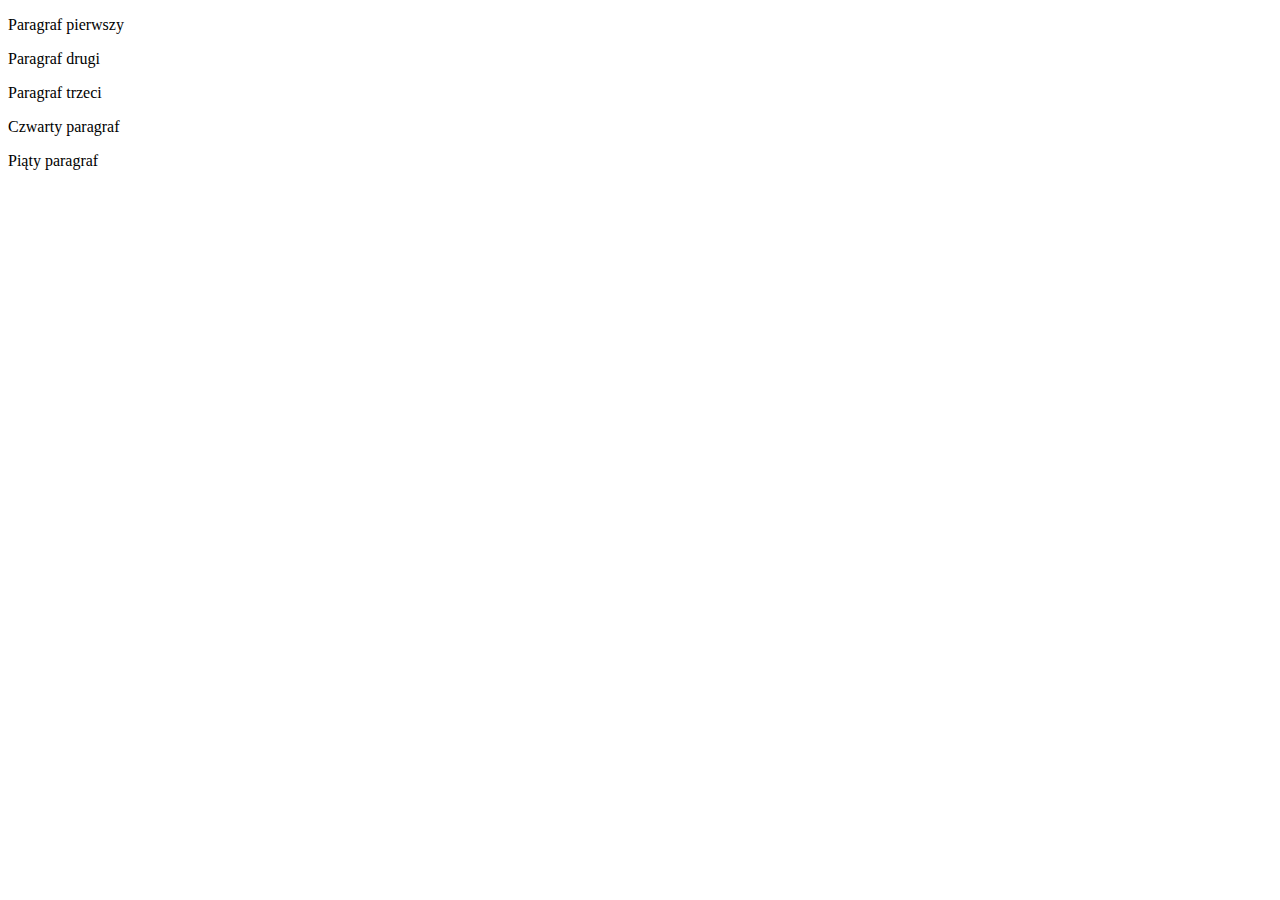
<file: index.html>
<!DOCTYPE html>
<html lang="en">
<head>
    <meta charset="UTF-8">
    <meta name="viewport" content="width=device-width, initial-scale=1.0">
    <meta http-equiv="X-UA-Compatible" content="ie=edge">
    <title>Document</title>
</head>
<body>
    <p>Paragraf pierwszy</p>
    <p>Paragraf drugi</p>
    <p>Paragraf trzeci</p>
    <p>Czwarty paragraf</p>
    <p>Piąty paragraf</p>
</body>
</html>
</file>
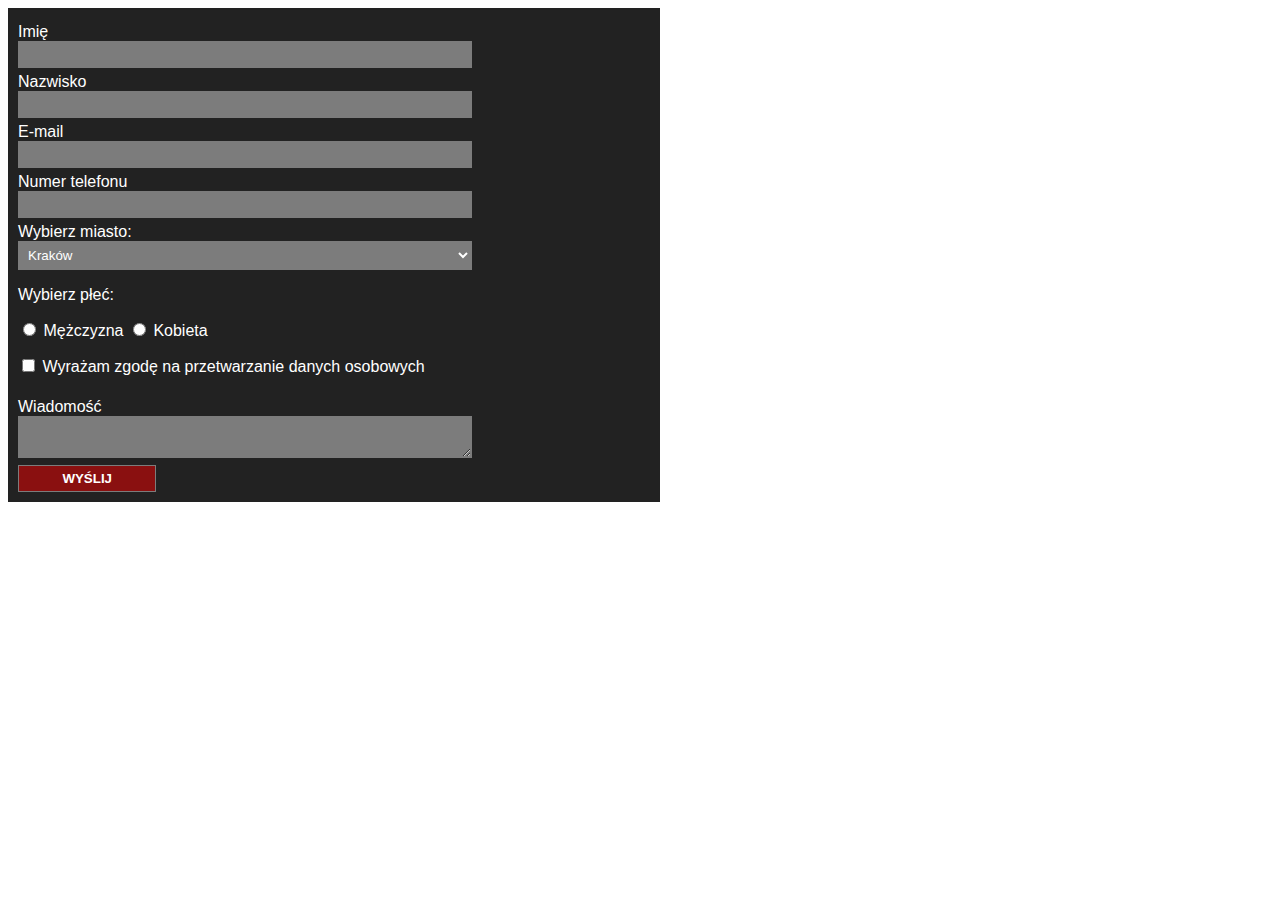
<file: 1-formularz-html5/index.html>
<!DOCTYPE html>
<html lang="en">
<head>
    <meta charset="UTF-8">
    <meta name="viewport" content="width=device-width, initial-scale=1.0">
    <meta http-equiv="X-UA-Compatible" content="ie=edge">
    <link rel="stylesheet" href="css/style.css">
    <title>Zadanie #14649</title>
</head>
<body>
    
    <form action="https://formspree.io/michal@e-post.pl" method="POST">
        <label for="name">Imię</label>
        <input type="text" name="name" id="name" required>
        <label for="lastname">Nazwisko</label>
        <input type="text" name="lastname" id="lastname" required>
        <label for="email">E-mail</label>
        <input type="email" name="_replyto" id="email">
        <label for="phone">Numer telefonu</label>
        <input type="tel" name="phone" id="phone">
        <label for="city">Wybierz miasto:</label>
        <select name="city" id="city">
            <option value="krakow">Kraków</option>
            <option value="warszawa">Warszawa</option>
            <option value="gdansk">Gdańsk</option>
        </select>
        <p>Wybierz płeć:</p>
        <input type="radio" name="gender" value="male" id="male">
        <label for="male">Mężczyzna</label>
        <input type="radio" name="gender" value="female" id="female">
        <label for="female">Kobieta</label><br>
        <p>
        <input type="checkbox" id="agreement" name="agreement" required>
        <label for="agreement">Wyrażam zgodę na przetwarzanie danych osobowych</label>
        </p>    
        <label for="textbox">Wiadomość</label>
        <textarea name="text" id="textbox"></textarea>
        <input type="submit" value="Wyślij">
    </form>

</body>
</html>
</file>
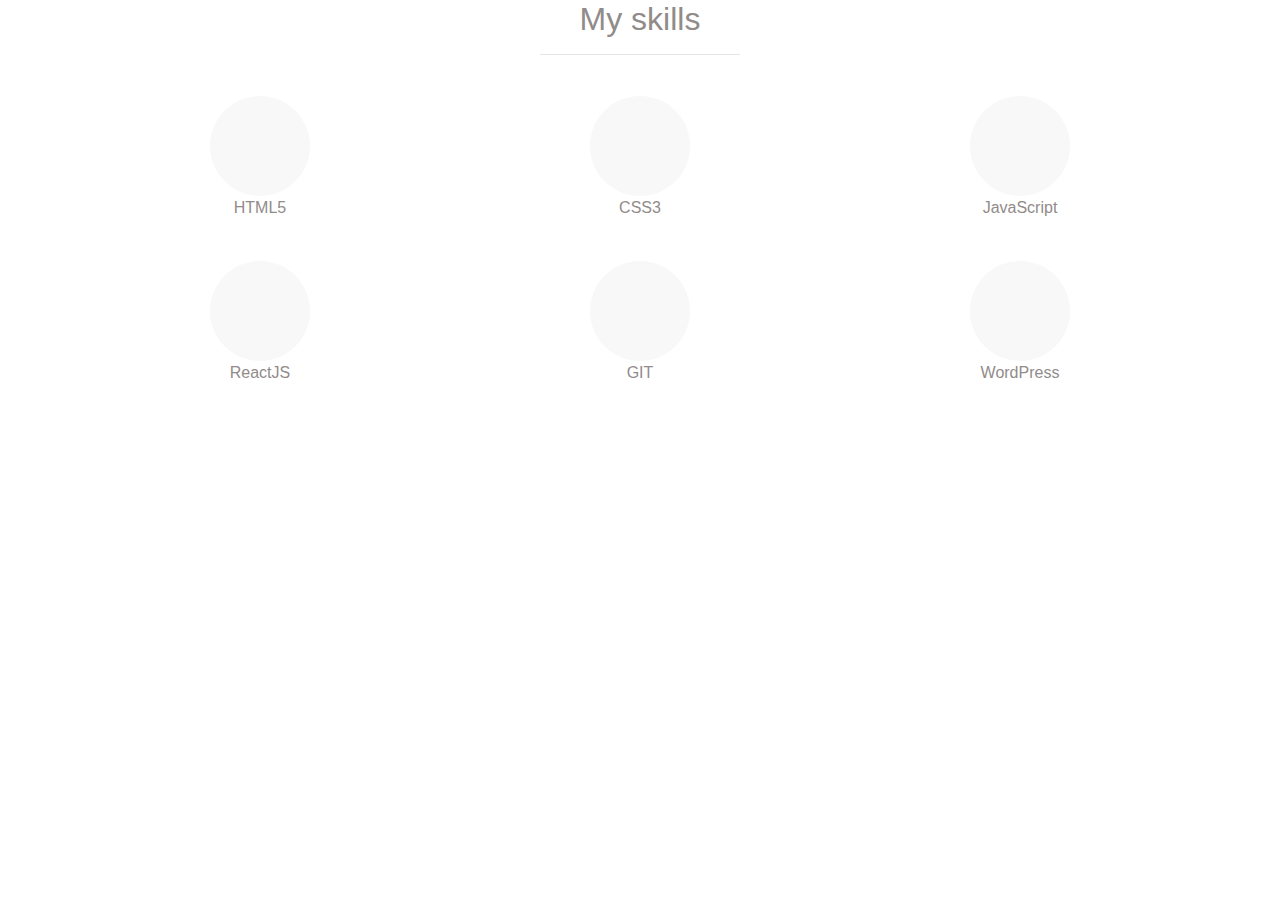
<file: 1-responsywna-sekcja-bootstrap/index.html>
<!doctype html>
<html lang="en">
  <head>
    <!-- Required meta tags -->
    <meta charset="utf-8">
    <meta name="viewport" content="width=device-width, initial-scale=1, shrink-to-fit=no">

    <!-- Fonts & icons -->
    <link href="https://fonts.googleapis.com/css?family=Raleway:300,400" rel="stylesheet">
    <link rel="stylesheet" href="https://use.fontawesome.com/releases/v5.7.2/css/all.css" integrity="sha384-fnmOCqbTlWIlj8LyTjo7mOUStjsKC4pOpQbqyi7RrhN7udi9RwhKkMHpvLbHG9Sr" crossorigin="anonymous">

    <!-- Bootstrap CSS -->
    <link rel="stylesheet" href="https://stackpath.bootstrapcdn.com/bootstrap/4.3.1/css/bootstrap.min.css" integrity="sha384-ggOyR0iXCbMQv3Xipma34MD+dH/1fQ784/j6cY/iJTQUOhcWr7x9JvoRxT2MZw1T" crossorigin="anonymous">

    <!-- Custom CSS -->
    <link rel="stylesheet" href="css/style.css">

    <title>Zadanie #15794</title>
  </head>
  <body>
    
    <section id="skills" class="skills">
    
        <h2>My skills</h2>
        <hr>
    
        <div class="container">
                <div class="row justify-content-md-center">
                    <div class="icon-wrapper col-12 col-sm-6 col-md-4">
                        <div class="circle-skill-bcg">
                        <i class="fab fa-html5"></i>
                        </div>
                        <div class="skill-discription">
                        <p>HTML5</p>
                        </div>
                    </div>
                    <div class="icon-wrapper col-12 col-sm-6 col-md-4">
                        <div class="circle-skill-bcg">
                        <i class="fab fa-css3-alt"></i>
                        </div>
                        <div class="skill-discription">
                        <p>CSS3</p>
                        </div>
                    </div>
                    <div class="icon-wrapper col-12 col-sm-6 col-md-4">
                        <div class="circle-skill-bcg">
                        <i class="fab fa-js"></i>
                        </div>
                        <div class="skill-discription">
                        <p>JavaScript</p>
                        </div>
                    </div>
                
                    <div class="icon-wrapper col-12 col-sm-6 col-md-4">
                        <div class="circle-skill-bcg">
                        <i class="fab fa-react"></i>
                        </div>
                        <div class="skill-discription">
                        <p>ReactJS</p>
                        </div>
                    </div>
                    <div class="icon-wrapper col-12 col-sm-6 col-md-4">
                        <div class="circle-skill-bcg">
                        <i class="fab fa-git"></i>
                        </div>
                        <div class="skill-discription">
                        <p>GIT</p>
                        </div>
                    </div>
                    <div class="icon-wrapper col-12 col-sm-6 col-md-4">
                        <div class="circle-skill-bcg">
                        <i class="fab fa-wordpress"></i>
                        </div>
                        <div class="skill-discription">
                        <p>WordPress</p>
                        </div>
                    </div>
                </div>
            </div>




        <!-- <div class="container">
            <div class="row justify-content-md-center">
                <div class="icon-wrapper col-12 col-sm-6 col-md-4">
                    <div class="circle-skill-bcg">
                    <i class="fab fa-html5"></i>
                    </div>
                    <div class="skill-discription">
                    <p>HTML5</p>
                    </div>
                </div>
                <div class="icon-wrapper col-12 col-sm-6 col-md-4">
                    <div class="circle-skill-bcg">
                    <i class="fab fa-css3-alt"></i>
                    </div>
                    <div class="skill-discription">
                    <p>CSS3</p>
                    </div>
                </div>
                <div class="icon-wrapper col-12 col-sm-6 col-md-4">
                    <div class="circle-skill-bcg">
                    <i class="fab fa-js"></i>
                    </div>
                    <div class="skill-discription">
                    <p>JavaScript</p>
                    </div>
                </div>
            </div>

            <div class="row justify-content-md-center">
                <div class="icon-wrapper col-12 col-sm-6 col-md-4">
                    <div class="circle-skill-bcg">
                    <i class="fab fa-react"></i>
                    </div>
                    <div class="skill-discription">
                    <p>ReactJS</p>
                    </div>
                </div>
                <div class="icon-wrapper col-12 col-sm-6 col-md-4">
                    <div class="circle-skill-bcg">
                    <i class="fab fa-git"></i>
                    </div>
                    <div class="skill-discription">
                    <p>GIT</p>
                    </div>
                </div>
                <div class="icon-wrapper col-12 col-sm-6 col-md-4">
                    <div class="circle-skill-bcg">
                    <i class="fab fa-wordpress"></i>
                    </div>
                    <div class="skill-discription">
                    <p>WordPress</p>
                    </div>
                </div>
            </div>
        </div> -->

    </section>

    <!-- Optional JavaScript -->
    <!-- jQuery first, then Popper.js, then Bootstrap JS -->
    <script src="https://code.jquery.com/jquery-3.3.1.slim.min.js" integrity="sha384-q8i/X+965DzO0rT7abK41JStQIAqVgRVzpbzo5smXKp4YfRvH+8abtTE1Pi6jizo" crossorigin="anonymous"></script>
    <script src="https://cdnjs.cloudflare.com/ajax/libs/popper.js/1.14.7/umd/popper.min.js" integrity="sha384-UO2eT0CpHqdSJQ6hJty5KVphtPhzWj9WO1clHTMGa3JDZwrnQq4sF86dIHNDz0W1" crossorigin="anonymous"></script>
    <script src="https://stackpath.bootstrapcdn.com/bootstrap/4.3.1/js/bootstrap.min.js" integrity="sha384-JjSmVgyd0p3pXB1rRibZUAYoIIy6OrQ6VrjIEaFf/nJGzIxFDsf4x0xIM+B07jRM" crossorigin="anonymous"></script>
  </body>
</html>
</file>
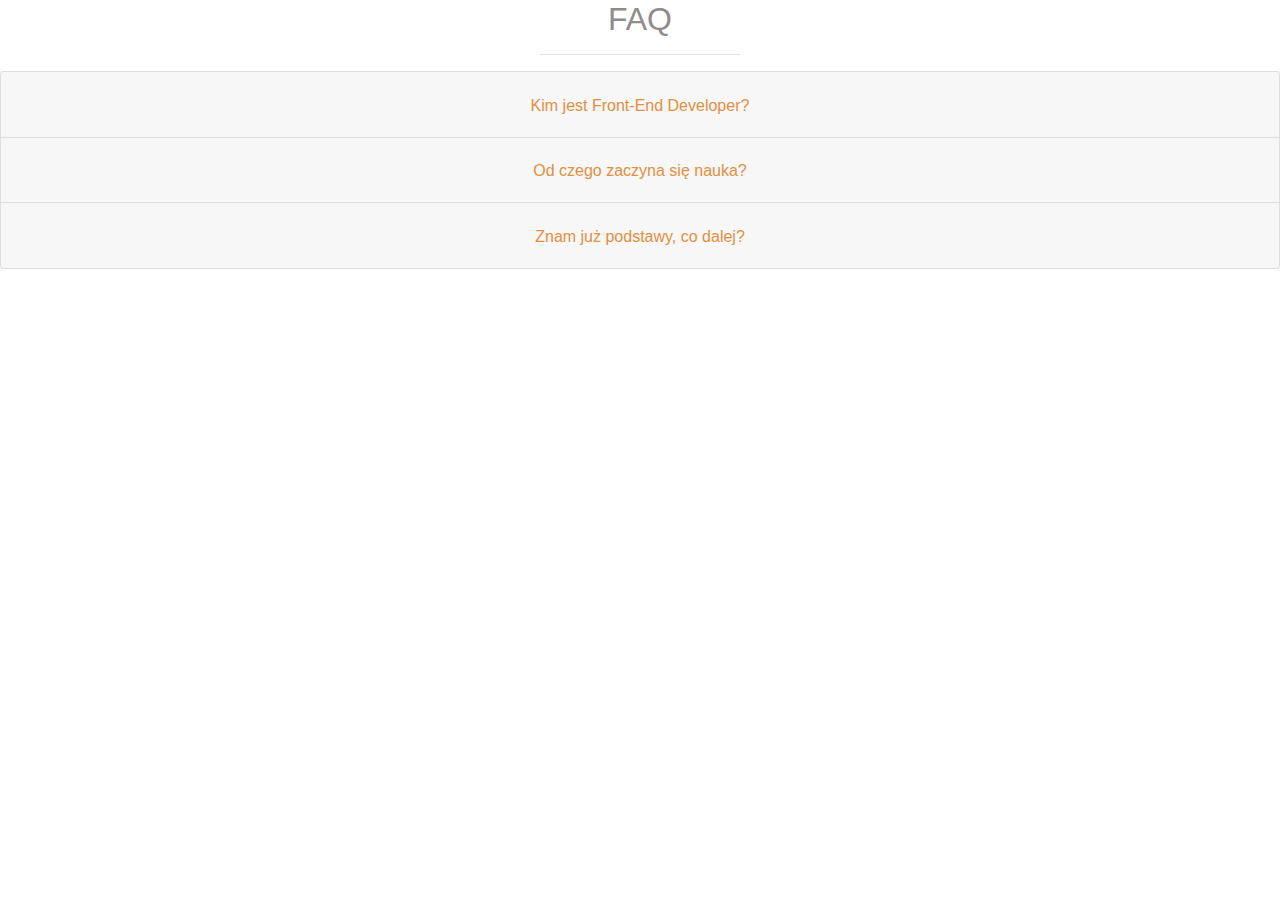
<file: 2-faq-bootstrap/index.html>
<!doctype html>
<html lang="en">
  <head>
    <!-- Required meta tags -->
    <meta charset="utf-8">
    <meta name="viewport" content="width=device-width, initial-scale=1, shrink-to-fit=no">

    <!-- Fonts & icons -->
    <link href="https://fonts.googleapis.com/css?family=Raleway:300,400" rel="stylesheet">
    <link rel="stylesheet" href="https://use.fontawesome.com/releases/v5.7.2/css/all.css" integrity="sha384-fnmOCqbTlWIlj8LyTjo7mOUStjsKC4pOpQbqyi7RrhN7udi9RwhKkMHpvLbHG9Sr" crossorigin="anonymous">

    <!-- Bootstrap CSS -->
    <link rel="stylesheet" href="https://stackpath.bootstrapcdn.com/bootstrap/4.3.1/css/bootstrap.min.css" integrity="sha384-ggOyR0iXCbMQv3Xipma34MD+dH/1fQ784/j6cY/iJTQUOhcWr7x9JvoRxT2MZw1T" crossorigin="anonymous">

    <!-- Custom CSS -->
    <link rel="stylesheet" href="css/style.css">

    <title>Zadanie #15812</title>
  </head>
  <body>
    
    <section id="faq" class="faq">

        <h2>FAQ</h2>
        <hr>
   
        <div class="accordion" id="accordionExample">
            <div class="card">
            <div class="card-header" id="headingOne">
                <h2 class="mb-0">
                <button class="btn btn-link collapsed" type="button" data-toggle="collapse" data-target="#collapseOne" aria-expanded="false" aria-controls="collapseOne">
                    Kim jest Front-End Developer?
                </button>
                </h2>
            </div>
        
            <div id="collapseOne" class="collapse" aria-labelledby="headingOne" data-parent="#accordionExample">
                <div class="card-body">
                Anim pariatur cliche reprehenderit, enim eiusmod high life accusamus terry richardson ad squid. 3 wolf moon officia aute, non cupidatat skateboard dolor brunch. Food truck quinoa nesciunt laborum eiusmod. Brunch 3 wolf moon tempor, sunt aliqua put a bird on it squid single-origin coffee nulla assumenda shoreditch et. Nihil anim keffiyeh helvetica, craft beer labore wes anderson cred nesciunt sapiente ea proident. Ad vegan excepteur butcher vice lomo. Leggings occaecat craft beer farm-to-table, raw denim aesthetic synth nesciunt you probably haven't heard of them accusamus labore sustainable VHS.
                </div>
            </div>
            </div>
            <div class="card">
            <div class="card-header" id="headingTwo">
                <h2 class="mb-0">
                <button class="btn btn-link collapsed" type="button" data-toggle="collapse" data-target="#collapseTwo" aria-expanded="false" aria-controls="collapseTwo">
                    Od czego zaczyna się nauka?
                </button>
                </h2>
            </div>
            <div id="collapseTwo" class="collapse" aria-labelledby="headingTwo" data-parent="#accordionExample">
                <div class="card-body">
                Anim pariatur cliche reprehenderit, enim eiusmod high life accusamus terry richardson ad squid. 3 wolf moon officia aute, non cupidatat skateboard dolor brunch. Food truck quinoa nesciunt laborum eiusmod. Brunch 3 wolf moon tempor, sunt aliqua put a bird on it squid single-origin coffee nulla assumenda shoreditch et. Nihil anim keffiyeh helvetica, craft beer labore wes anderson cred nesciunt sapiente ea proident. Ad vegan excepteur butcher vice lomo. Leggings occaecat craft beer farm-to-table, raw denim aesthetic synth nesciunt you probably haven't heard of them accusamus labore sustainable VHS.
                </div>
            </div>
            </div>
            <div class="card">
            <div class="card-header" id="headingThree">
                <h2 class="mb-0">
                <button class="btn btn-link collapsed" type="button" data-toggle="collapse" data-target="#collapseThree" aria-expanded="false" aria-controls="collapseThree">
                    Znam już podstawy, co dalej?
                </button>
                </h2>
            </div>
            <div id="collapseThree" class="collapse" aria-labelledby="headingThree" data-parent="#accordionExample">
                <div class="card-body">
                Anim pariatur cliche reprehenderit, enim eiusmod high life accusamus terry richardson ad squid. 3 wolf moon officia aute, non cupidatat skateboard dolor brunch. Food truck quinoa nesciunt laborum eiusmod. Brunch 3 wolf moon tempor, sunt aliqua put a bird on it squid single-origin coffee nulla assumenda shoreditch et. Nihil anim keffiyeh helvetica, craft beer labore wes anderson cred nesciunt sapiente ea proident. Ad vegan excepteur butcher vice lomo. Leggings occaecat craft beer farm-to-table, raw denim aesthetic synth nesciunt you probably haven't heard of them accusamus labore sustainable VHS.
                </div>
            </div>
            </div>
        </div>

    </section>

    <!-- Optional JavaScript -->
    <!-- jQuery first, then Popper.js, then Bootstrap JS -->
    <script src="https://code.jquery.com/jquery-3.3.1.slim.min.js" integrity="sha384-q8i/X+965DzO0rT7abK41JStQIAqVgRVzpbzo5smXKp4YfRvH+8abtTE1Pi6jizo" crossorigin="anonymous"></script>
    <script src="https://cdnjs.cloudflare.com/ajax/libs/popper.js/1.14.7/umd/popper.min.js" integrity="sha384-UO2eT0CpHqdSJQ6hJty5KVphtPhzWj9WO1clHTMGa3JDZwrnQq4sF86dIHNDz0W1" crossorigin="anonymous"></script>
    <script src="https://stackpath.bootstrapcdn.com/bootstrap/4.3.1/js/bootstrap.min.js" integrity="sha384-JjSmVgyd0p3pXB1rRibZUAYoIIy6OrQ6VrjIEaFf/nJGzIxFDsf4x0xIM+B07jRM" crossorigin="anonymous"></script>
  </body>
</html>
</file>
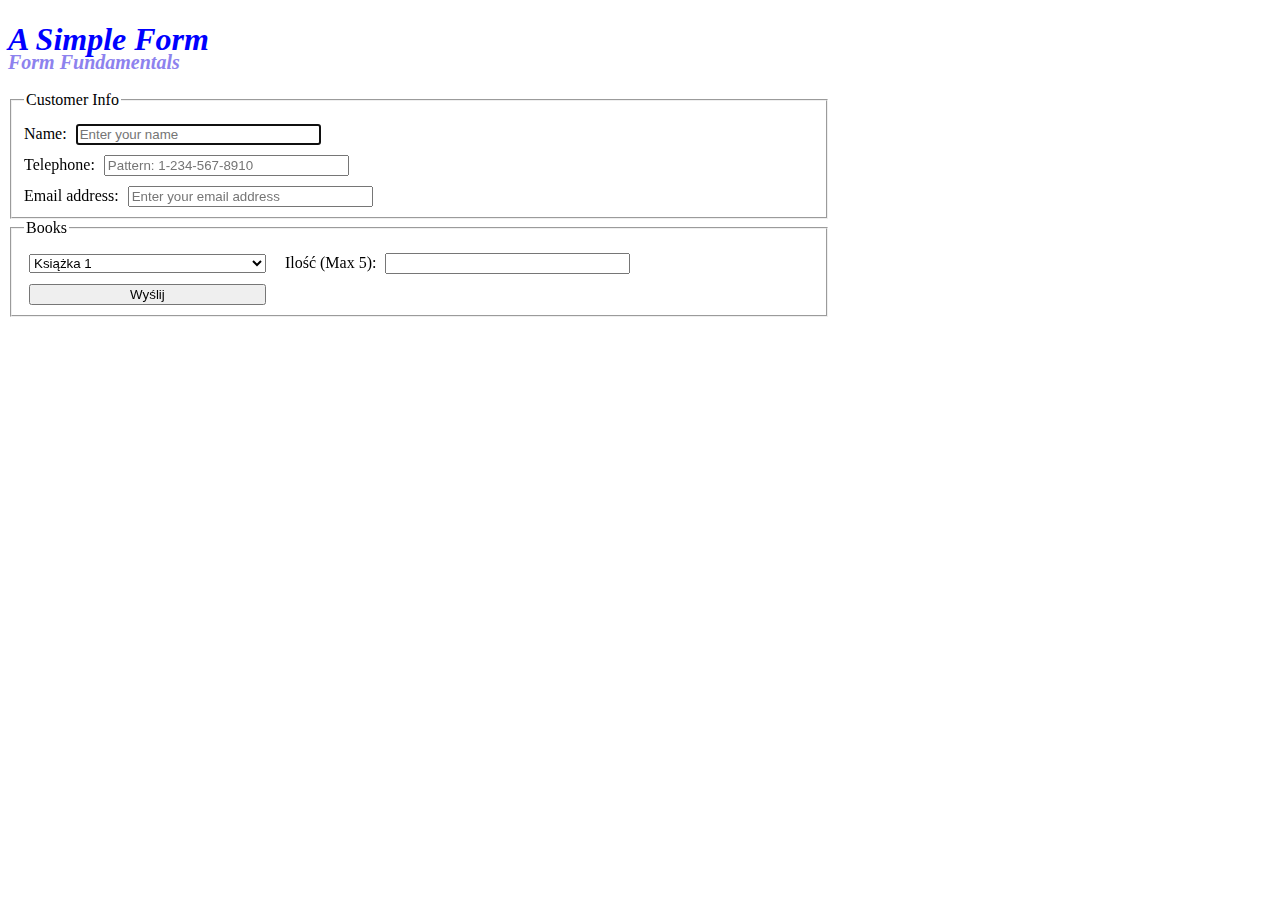
<file: 2-formularz-html5-adv/index.html>
<!DOCTYPE html>
<html lang="en">
<head>
    <meta charset="UTF-8">
    <meta name="viewport" content="width=device-width, initial-scale=1.0">
    <meta http-equiv="X-UA-Compatible" content="ie=edge">
    <link rel="stylesheet" href="css/style.css">
    <title>Zadanie #14707</title>
</head>
<body>

    <h1>A Simple Form</h1>
    <h2>Form Fundamentals</h2>
    
    <form name="form1" action="https://formspree.io/michal@e-post.pl" method="POST" autocomplete="on">
        <fieldset name="customer-info">
        <legend>Customer Info</legend>
        <label for="name">Name:</label>
        <input type="text" name="name" id="name" placeholder="Enter your name" required autofocus>
        <br>
        <label for="phone">Telephone:</label>
        <input type="tel" name="phone" id="phone" pattern="[0-9]{1}-[0-9]{3}-[0-9]{3}-[0-9]{4}" placeholder="Pattern: 1-234-567-8910" required>
        <br>
        <label for="email">Email address:</label>
        <input type="email" name="_replyto" id="email" placeholder="Enter your email address" required multiple>
    </fieldset>
       
    <fieldset name="booksfield">
        <legend>Books</legend>
        <label for="books"></label>
        <select name="books" id="books">
            <option value="book1">Książka 1</option>
            <option value="book2">Książka 2</option>
            <option value="book3">Książka 3</option>
            <option value="book4">Książka 4</option>
            <option value="book5">Książka 5</option>
        </select>
        <label for="quantity"> Ilość (Max 5):</label>
        <input type="number" id="quantity" min="1" max="5">
        <br>
        <input type="submit" value="Wyślij">
    </fieldset>
    </form>


</body>
</html>
</file>
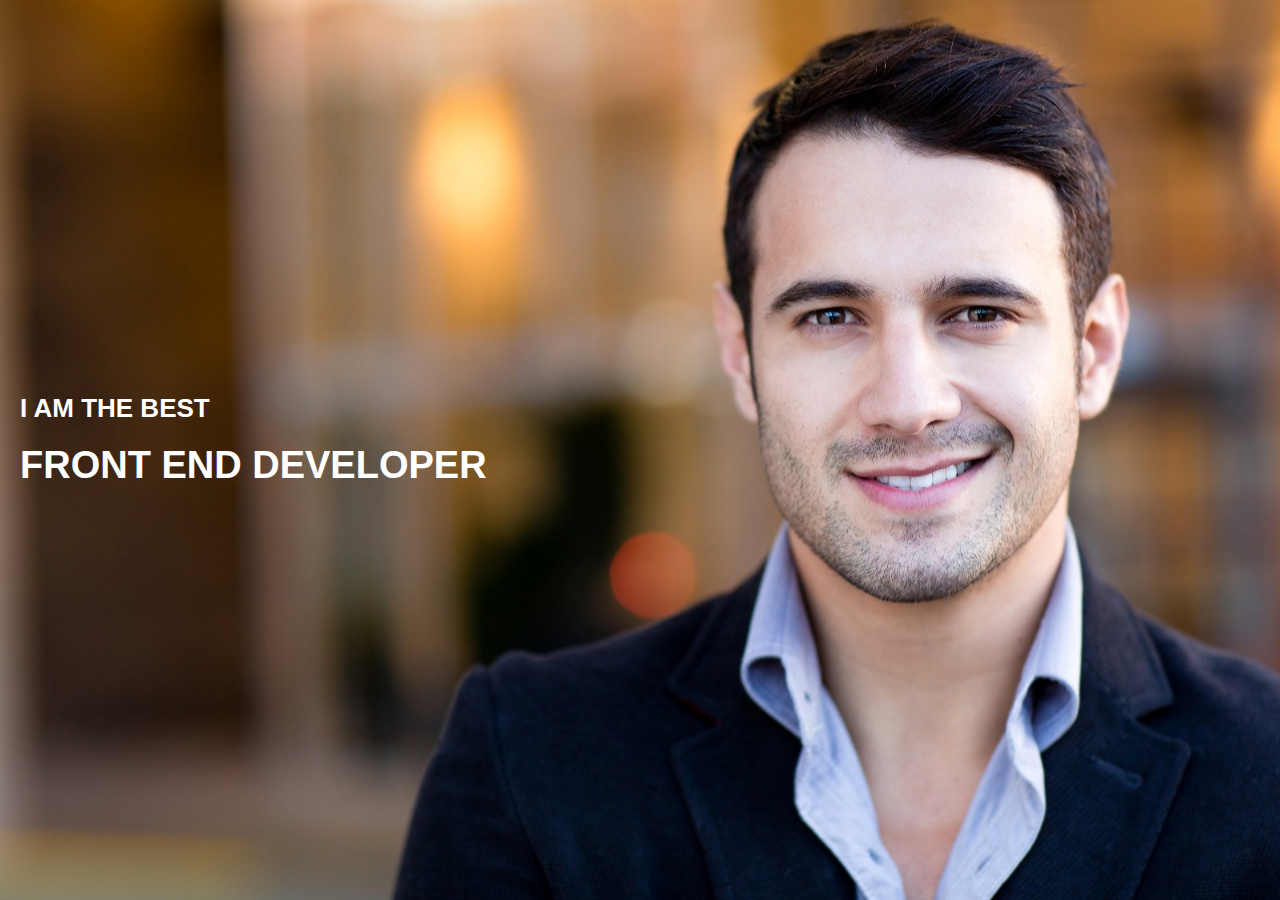
<file: 4-rwd/index.html>
<!DOCTYPE html>
<html lang="en">
<head>
    <meta charset="UTF-8">
    <meta name="viewport" content="width=device-width, initial-scale=1.0">
    <meta http-equiv="X-UA-Compatible" content="ie=edge">
    <link rel="stylesheet" href="css/style.css">
    <link rel="stylesheet" href="css/responsive.css">
    <title>Zadanie #14825</title>
</head>
<body>
    <header id="main-header">
        <div class="header-inner">
            <p>i am the best</p>
            <p>front end developer</p>
        </div>
        <div class="header-text">
            <p>i am the best</p>
            <p>front end developer</p>
        </div>

    </header>
    
</body>
</html>
</file>
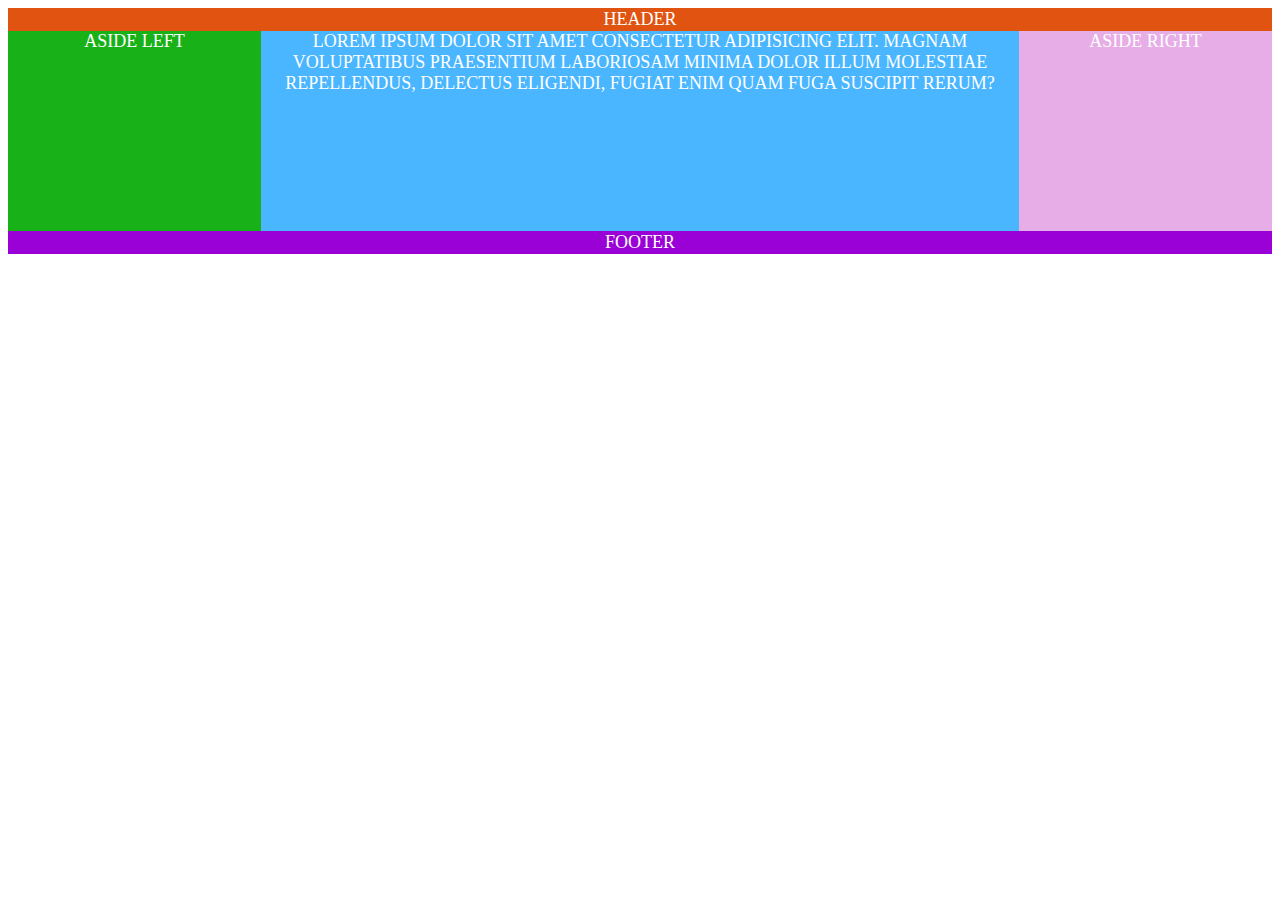
<file: 6-layout-flex-box/index.html>
<!DOCTYPE html>
<html lang="en">
<head>
    <meta charset="UTF-8">
    <meta name="viewport" content="width=device-width, initial-scale=1.0">
    <meta http-equiv="X-UA-Compatible" content="ie=edge">
    <link rel="stylesheet" href="css/style.css">
    <link rel="stylesheet" href="css/responsive.css">
    <title>Zadanie #14861</title>
</head>
<body>
    <header>
        <p>header</p>    
      </header>
      
    <div class="row">
       <article>
        <p>Lorem ipsum dolor sit amet consectetur adipisicing elit. Magnam voluptatibus praesentium laboriosam minima dolor illum molestiae repellendus, delectus eligendi, fugiat enim quam fuga suscipit rerum?</p>    
      </article>
      <aside class="aside-left">    
        <p>aside left</p>
      </aside>
      <aside class="aside-right">
        <p>aside right</p>
      </aside>
    </div>
    
      <footer>footer</footer>
</body>
</html>
</file>
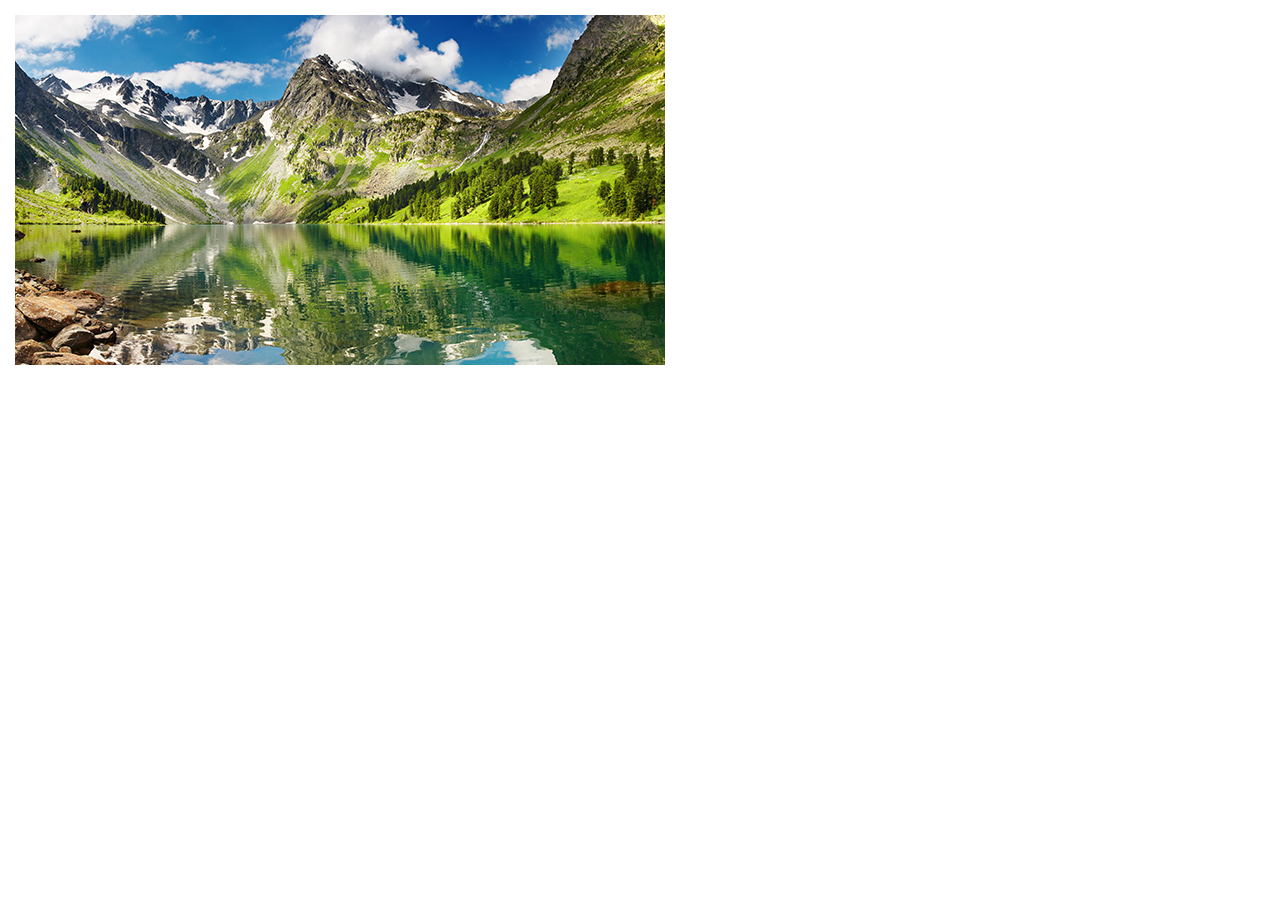
<file: 7-image-hover-border/index.html>
<!DOCTYPE html>
<html lang="en">
<head>
    <meta charset="UTF-8">
    <meta name="viewport" content="width=device-width, initial-scale=1.0">
    <meta http-equiv="X-UA-Compatible" content="ie=edge">
    <link rel="stylesheet" href="css/style.css">
    <title>Zadanie #14878</title>
</head>
<body>
    <div class="main-div">
        <figure>
            <img src="img/7-jezioro.jpg" alt="lake view">
            <figcaption></figcaption>
        </figure>
    </div>
</body>
</html>
</file>
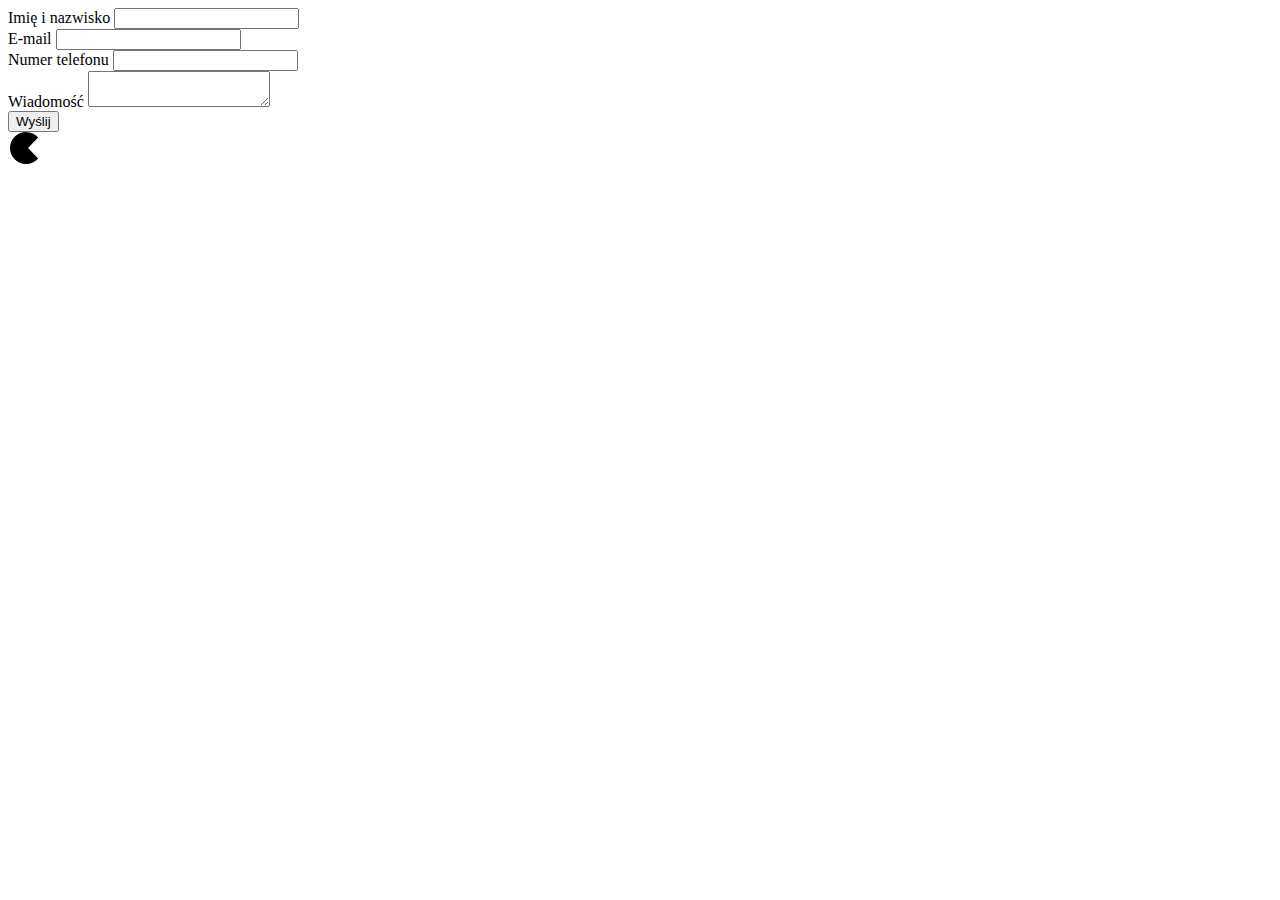
<file: form-workshop/index.html>
<!DOCTYPE html>
<html lang="en">

<head>
    <meta charset="UTF-8">
    <meta name="viewport" content="width=device-width, initial-scale=1.0">
    <meta http-equiv="X-UA-Compatible" content="ie=edge">
    <title>Document</title>
</head>

<body>

    <form action="https://formspree.io/michal@e-post.pl" method="POST">
        <label for="name">Imię i nazwisko</label>
        <input type="text" name="name" id="name" required><br>
        <label for="email">E-mail</label>
        <input type="email" name="_replyto" id="email"><br>
        <label for="phone">Numer telefonu</label>
        <input type="tel" name="phone" id="phone"><br>
        <label for="textbox">Wiadomość</label>
        <textarea name="text" id="textbox"></textarea><br>
        <input type="submit" value="Wyślij">
    </form>

    <svg style="height: 100px;">
        <path d="M30.148 5.588c-2.934-3.42-7.288-5.588-12.148-5.588-8.837 0-16 7.163-16
        16s7.163 16 16 16c4.86 0 9.213-2.167 12.148-5.588l-10.148-10.412 10.148-
        10.412zM22 3.769c1.232 0 2.231 0.999 2.231 2.231s-0.999 2.231-2.231 2.231-2.231-
        0.999-2.231-2.231c0-1.232 0.999-2.231 2.231-2.231z"></path>
    </svg>

</body>

</html>
</file>
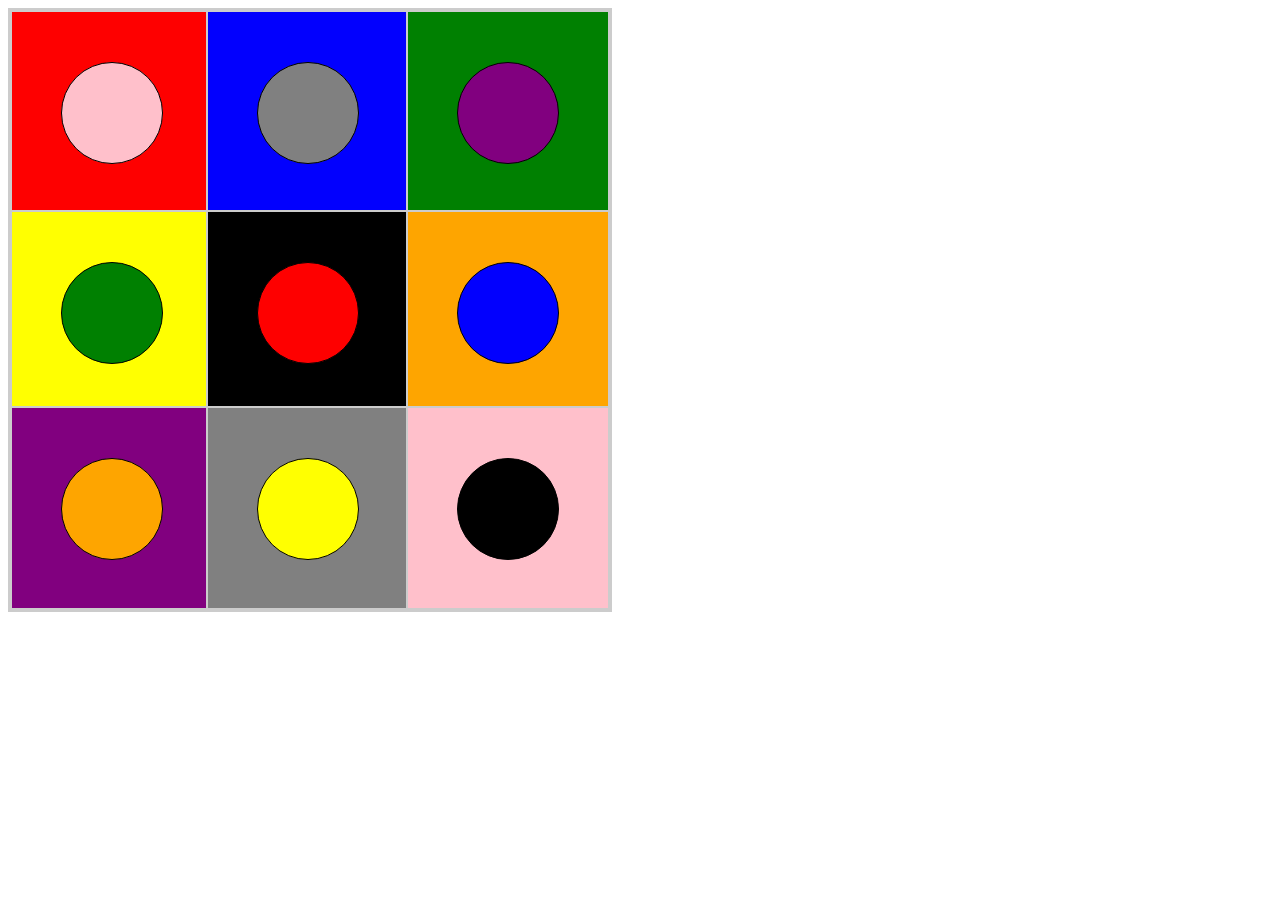
<file: zadania-domowe/zadanie-1/index.html>
<!DOCTYPE html>
<html lang="en">
<head>
    <meta charset="UTF-8">
    <meta name="viewport" content="width=device-width, initial-scale=1.0">
    <meta http-equiv="X-UA-Compatible" content="ie=edge">
    <link rel="stylesheet" href="css/style.css">
    <title>Document</title>
</head>
<body>
    <div class="grandekwadrat">
        <div class="kwadrat-1" id="kwadrat-1">
            <div class="kolo-1" id="kolo-1"></div>
        </div>
        <div class="kwadrat-2" id="kwadrat-2">
            <div class="kolo-2" id="kolo-2"></div>
        </div>
        <div class="kwadrat-3" id="kwadrat-3">
            <div class="kolo-3" id="kolo-3"></div>
        </div>
        <div class="kwadrat-4" id="kwadrat-4">
            <div class="kolo-4" id="kolo-4"></div>
        </div>
        <div class="kwadrat-5" id="kwadrat-5">
            <div class="kolo-5" id="kolo-5"></div>
        </div>
        <div class="kwadrat-6" id="kwadrat-6">
            <div class="kolo-6" id="kolo-6"></div>
        </div>
        <div class="kwadrat-7" id="kwadrat-7">
            <div class="kolo-7" id="kolo-7"></div>
        </div>
        <div class="kwadrat-8" id="kwadrat-8">
            <div class="kolo-8" id="kolo-8"></div>
        </div>
        <div class="kwadrat-9" id="kwadrat-9">
            <div class="kolo-9" id="kolo-9"></div>
        </div>
    </div>
</body>
</html>
</file>
<file: 1-formularz-html5/css/style.css>
* {
    font-family: Arial, Helvetica, sans-serif;
}

form {
    width: 50%;
    background-color: #222222;
    padding: 10px;
    color: white;
}

label {
    display: block;     
    color: white;
    margin-top: 5px;    
        
}

input:not([type="radio"]),
select,
textarea {
    color: white;
    background-color: #7c7c7c;
    border: 1px solid  #7c7c7c;
    padding: 5px;
    box-sizing: content-box;
    width: 70%;
    outline: 0;
    resize: vertical;

}

input:focus,
select:focus,
textarea:focus {
    background-color: #969696;
    border: 1px solid #ffffff;
}

input[type="checkbox"] {
    display: inline-block;
    width: auto;
    margin-bottom: 10px;    
}

label[for*="male"],
label[for="agreement"] {
    display: inline;
    width: auto;
}

input[type="submit"] {
    background-color: rgb(138, 16, 16);
    width: 20%;
    text-transform: uppercase;
    font-weight: bold;
    display: block;
    margin-top: 3px;
}
</file>
<file: 1-responsywna-sekcja-bootstrap/css/style.css>
.body {
    font-family: 'Raleway', sans-serif;
}

.skills {
    color: #918b8a;
    font-weight: 400;
}

.skills h2 {
    text-align: center;
}

.skills hr {
    width: 200px;
}

.skills .fab {
    color: #e38f41;
    font-size: 60px;
}

.skills .icon-wrapper {
    display: flex;
    flex-direction: column;
    align-items: center;
    padding-top: 25px;
}

.skills .circle-skill-bcg {
    display: flex;
    align-items: center;
    justify-content: center;
    background-color: #f8f8f8;
    border-radius: 100%;
    height: 100px;
    width: 100px;
}

.skills .skill-discription {
    text-align: center;
}
</file>
<file: 2-faq-bootstrap/css/style.css>
.body {
    font-family: 'Raleway', sans-serif;
}

.faq {
    color: #918b8a;
    font-weight: 400;
}

.faq h2 {
    text-align: center;
}

.faq hr {
    width: 200px;
}

.faq .btn {
    color: #e38f41;
}
</file>
<file: 2-formularz-html5-adv/css/style.css>
form {
    width: 65%;
}

fieldset[name=customer-info] {
    display: block;
}

input,
select {
    margin-left: 5px;
    margin-right: 15px;
    margin-top: 10px;
    width: 30%;
}

h1 {
    color: blue;
    font-style: italic;
    margin-bottom: -24px;
    }

h2 {
color: rgb(141, 130, 238);
font-style: italic;
font-size: 20px;

}
</file>
<file: 4-rwd/css/style.css>
body {
    font-family: Verdana, Geneva, Tahoma, sans-serif;
    margin: 0;
}

header .header-inner {
    display: flex;
    flex-flow: column wrap;
    justify-content: center;
    background-image: url(../img/man-1.jpg);
    background-repeat: no-repeat;
    background-size: cover;
    height: 100vh;
        
}

header .header-inner p {
    text-transform: uppercase;
    font-weight: bolder;
    color: #fff;    
    margin: 0px 0px 20px 20px;
    padding: 0;
}

header .header-inner p:nth-of-type(1) {
    font-size: 26px;
}

header .header-inner p:nth-of-type(2) {
    font-size: 38px;
}

header .header-text {
    display: none;
    text-align: center;
    font-weight: bolder;
    text-transform: uppercase;
    font-size: 20px;

}

header .header-inner .main-header-figure img {
    width: 100%;
    height: auto;

}
</file>
<file: 4-rwd/css/responsive.css>
@media all and (max-width: 1170px) {
    
    header .header-inner {
        display: flex;
        flex-flow: column wrap;
        align-content: flex-end;
        justify-content: right;
        background-image: url(../img/man-2.jpg);
        height: 70vh;
            
    }
    
    header .header-inner p {
        margin: 150px 50px 0px 0px;
    }
    
    header .header-inner p:nth-of-type(1) {
        font-size: 22px;
    }
    
    header .header-inner p:nth-of-type(2) {
        font-size: 28px;
        margin-top: 10px;
    }

}


@media all and (max-width: 992px) {

    header .header-inner {
        background-image: url(../img/man-1.jpg);
        height: 50vh;
    }

    header .header-inner p {
        display: none;
    }

    header .header-text {
        display: block;
    }

    header .header-text p:nth-of-type(1) {
        font-size: 20px;
    }
    
    header .header-text p:nth-of-type(2) {
        font-size: 24px;
    }
  }
</file>
<file: 6-layout-flex-box/css/style.css>
body {
    color: #fff;
    text-transform: uppercase;
    font-size: 18px;
    text-align: center;
}

p {
    margin: 0;
    padding: 0;
}

header {
    margin: 0;
    padding: 1px;
    background-color: rgb(224, 83, 17);
  } 

.row {
    display: flex;
    flex-flow: nowrap row;
    justify-content: space-between;
  }  

.aside-left {
    order: -1;
    width: 20%;
    background-color: rgb(24, 177, 24);
    text-align: center;
  }

article {
    width: 60%;
    height: 200px;
    background-color: #49b6ff;
    text-align: center;
}

.aside-right {
    width: 20%;
    background-color: rgb(230, 173, 230);
    text-align: center;
  }

footer {
    padding: 1px;
    background-color: rgb(154, 1, 214);
  }
</file>
<file: 6-layout-flex-box/css/responsive.css>
@media all and (max-width: 992px) {

    header {
        width: 100vh;
      } 
    
    .row {
      flex-wrap: wrap-reverse;
      width: 100vh;
      }  
    
    .aside-left {
      width: 100vh;
      height: 150px;
      }
    
    article {
      width: 80%;
      height: 150px;
      }
    
    .aside-right {
      width: 20%;
      height: 150px;
      }
    
    footer {
        width: 100vh;
      } 
}


@media all and (max-width: 768px) {

    header {
        width: 100vh;
      } 
    
    .row {
      display: block;
      justify-content: center;
      }  
    
    .aside-left {
      width: 100vh;
      height: 150px;
      }
    
    article {
      width: 100vh;
      height: 150px;
      }
    
    .aside-right {
      width: 100vh;
      height: 150px;
      }
    
    footer {
        width: 100vh;

      } 
}
</file>
<file: 7-image-hover-border/css/style.css>
.main-div img {
    border: 5px solid #fff;
        
}

.main-div {
    margin: 0 auto;
    padding-top: 2px;
    padding-right: 2px;
    padding-left: 2px;
    display: inline-block;
    transform: translateZ(0);
    position: relative;
    background: #000;
    transition-duration: 0.3s;
  }

  .main-div:before {
    content: "";
    position: absolute;
    z-index: -1;
    top: 0;
    bottom: 0;
    left: 0;
    right: 0;
    background: #fff;
    transform: scaleY(1);
    transition-duration: 0.3s;
  }

 .main-div:hover, .main-div:focus, .main-div:active {
    color: white;
  } 

 .main-div:hover:before, .main-div:focus:before, .main-div:active:before {
    transform: scaleY(0);
  }

  .main-div:after {
    content: "lake view";
    text-transform: uppercase;
    position: absolute;
    height: 20%;
    text-align: center;
    font-size: 60px;
    z-index: 2;
    top: 40%;
    left: 0;
    bottom: 0;
    right: 0;
    background: rgba(0, 0, 0, 0.0);
    color: rgba(0, 0, 0, 0.0);
    transform: scaleY(1);
    transition-duration: 0.3s;
  }

  .main-div:hover:after, .main-div:focus:after, .main-div:active:after {
    background: rgba(0, 0, 0, 0.4);
    color: #fff;
  }

.main-div figure {
    margin: 0;
    padding: 0;
    margin-block-end: -2px;
}
</file>
<file: zadania-domowe/zadanie-1/css/style.css>
.grandekwadrat {
    position: relative;
    width: 600px;
    height: 600px;
    background-color: #ccc;
    border: solid 2px #ccc;
    z-index: 1;
}

div[class^="kwadrat"] {
    position: absolute;
    width: 200px;
    height: 200px;
    border: 2px solid #ccc;
    z-index: 2;
    box-sizing: content-box;
}

div[class^="kolo"] {
    position: relative;
    width: 100px;
    height: 100px;
    border: solid 1px #000;
    border-radius: 100%;
    z-index: 2;
    margin: 0 auto;
    top: 50px;

}

.kwadrat-1, 
.kolo-5 {
    background-color: #fe0000;
}

.kwadrat-2,
.kolo-6 {
    background-color: #0200fe;
  }

.kwadrat-3,
.kolo-4 {
    background-color: #008001;
  }

.kwadrat-4,
.kolo-8 {
    background-color: #ffff01;
  }

.kwadrat-5,
.kolo-9 {
    background-color: #000000;
  }

.kwadrat-6,
.kolo-7 {
    background-color: #fea500;
  }
  
.kwadrat-7,
.kolo-3 {
    background-color: #81007f;
  }

.kwadrat-8,
.kolo-2 {
    background-color: #808080;
  }
  
.kwadrat-9,
.kolo-1 {
    background-color: #ffc0cb;
  }

#kwadrat-2 {
    right: 200px;
  }

#kwadrat-3 {
    right: 0;
  }

#kwadrat-4 {
    top: 200px;
  }

#kwadrat-5 {
    top: 200px;
    right: 200px;
  }

#kwadrat-6 {
    top: 200px;
    right: 0;
  }
  
#kwadrat-7 {
    bottom: 0;
  }

#kwadrat-8 {
    bottom: 0;
    right: 200px;
  }
  
#kwadrat-9 {
    bottom: 0;
    right: 0;
  }
</file>
